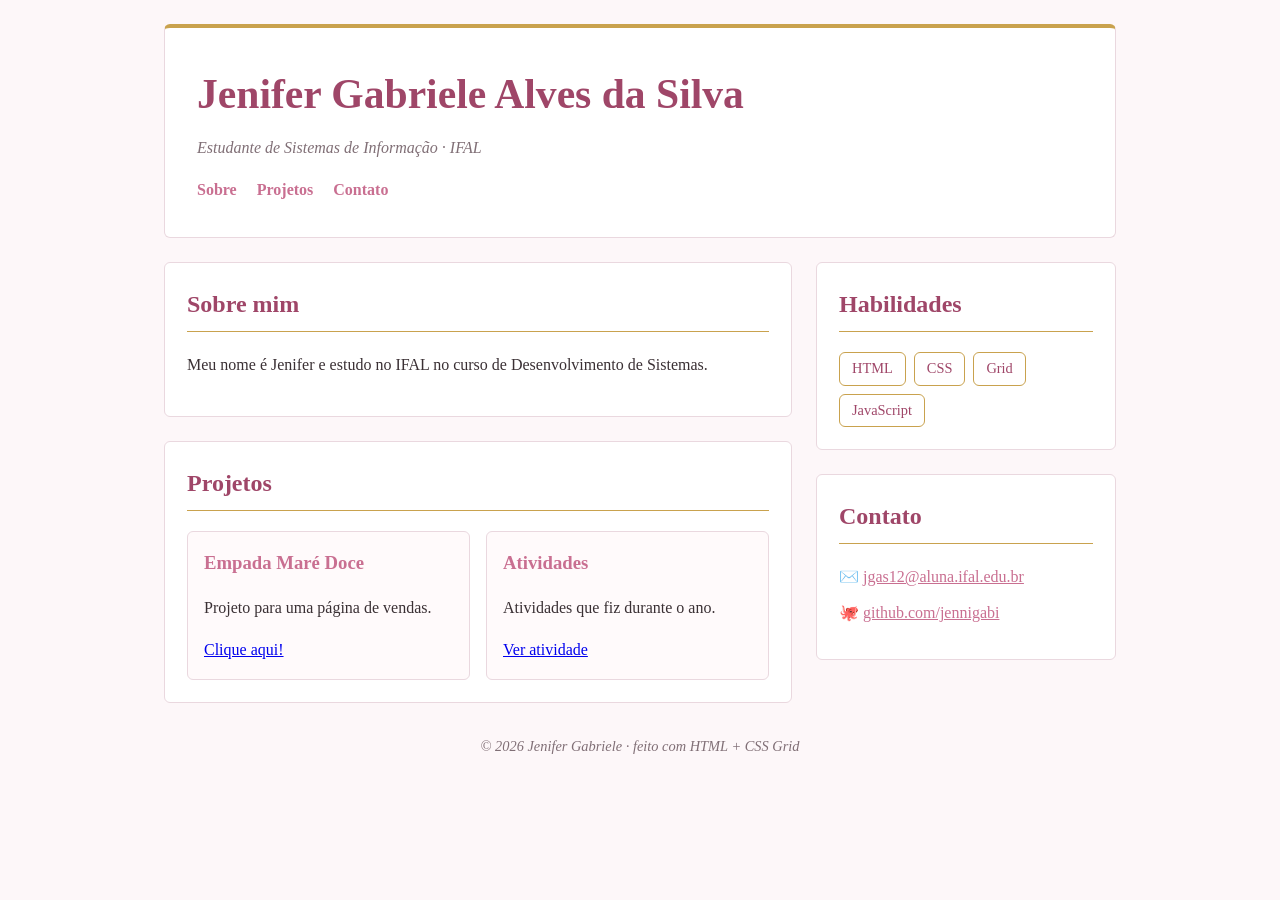
<file: index.html>
<!DOCTYPE html>
<html lang="pt-BR">

<head>
  <meta charset="UTF-8">
  <meta name="viewport" content="width=device-width, initial-scale=1.0">
  <title>Página Pessoal — Jenifer Gabriele</title>
  <link rel="stylesheet" href="estilo.css">
</head>

<body>

  <div class="pagina">

    <!-- CABEÇALHO -->
    <header class="cabecalho">
      <h1>Jenifer Gabriele Alves da Silva</h1>

      <p>Estudante de Sistemas de Informação · IFAL</p>

      <nav>
        <a href="#sobre">Sobre</a>
        <a href="#projetos">Projetos</a>
        <a href="#contato">Contato</a>
      </nav>
    </header>

    <!-- CONTEÚDO PRINCIPAL -->
    <main class="principal">

      <!-- SOBRE MIM -->
      <section id="sobre" class="cartao">
        <h2>Sobre mim</h2>

        <p>
          Meu nome é Jenifer e estudo no IFAL
          no curso de Desenvolvimento de Sistemas.
        </p>
      </section>

      <!-- PROJETOS: SOMENTE 2 QUADRADOS -->
      <section id="projetos" class="cartao">
        <h2>Projetos</h2>

        <div class="projetos">

          <article class="projeto">
            <h3>Empada Maré Doce</h3>

            <p>Projeto para uma página de vendas.</p>

            <a href="https://empadamaredoce.github.io/empada-mare-doce/"
               target="_blank"
               rel="noopener noreferrer">
              Clique aqui!
            </a>
          </article>

        <article class="projeto">
  <h3>Atividades</h3>
  <p>Atividades que fiz durante o ano.</p>
  <a href="loja-virtual/index.html" target="_blank">
    Ver atividade
  </a>
</article>

        </div>
      </section>

    </main>

    <!-- BARRA LATERAL -->
    <aside class="lateral">

      <section class="cartao">
        <h2>Habilidades</h2>

        <ul class="habilidades">
          <li>HTML</li>
          <li>CSS</li>
          <li>Grid</li>
          <li>JavaScript</li>
        </ul>
      </section>

      <!-- CONTATO -->
      <section id="contato" class="cartao">
        <h2>Contato</h2>

        <ul class="contato">
          <li>
            ✉️
            <a href="mailto:jgas12@aluna.ifal.edu.br">
              jgas12@aluna.ifal.edu.br
            </a>
          </li>

          <li>
            🐙
            <a href="https://github.com/jennigabi"
               target="_blank"
               rel="noopener noreferrer">
              github.com/jennigabi
            </a>
          </li>
        </ul>
      </section>

    </aside>

    <!-- RODAPÉ -->
    <footer class="rodape">
      © 2026 Jenifer Gabriele · feito com HTML + CSS Grid
    </footer>

  </div>

</body>
</html>
</file>
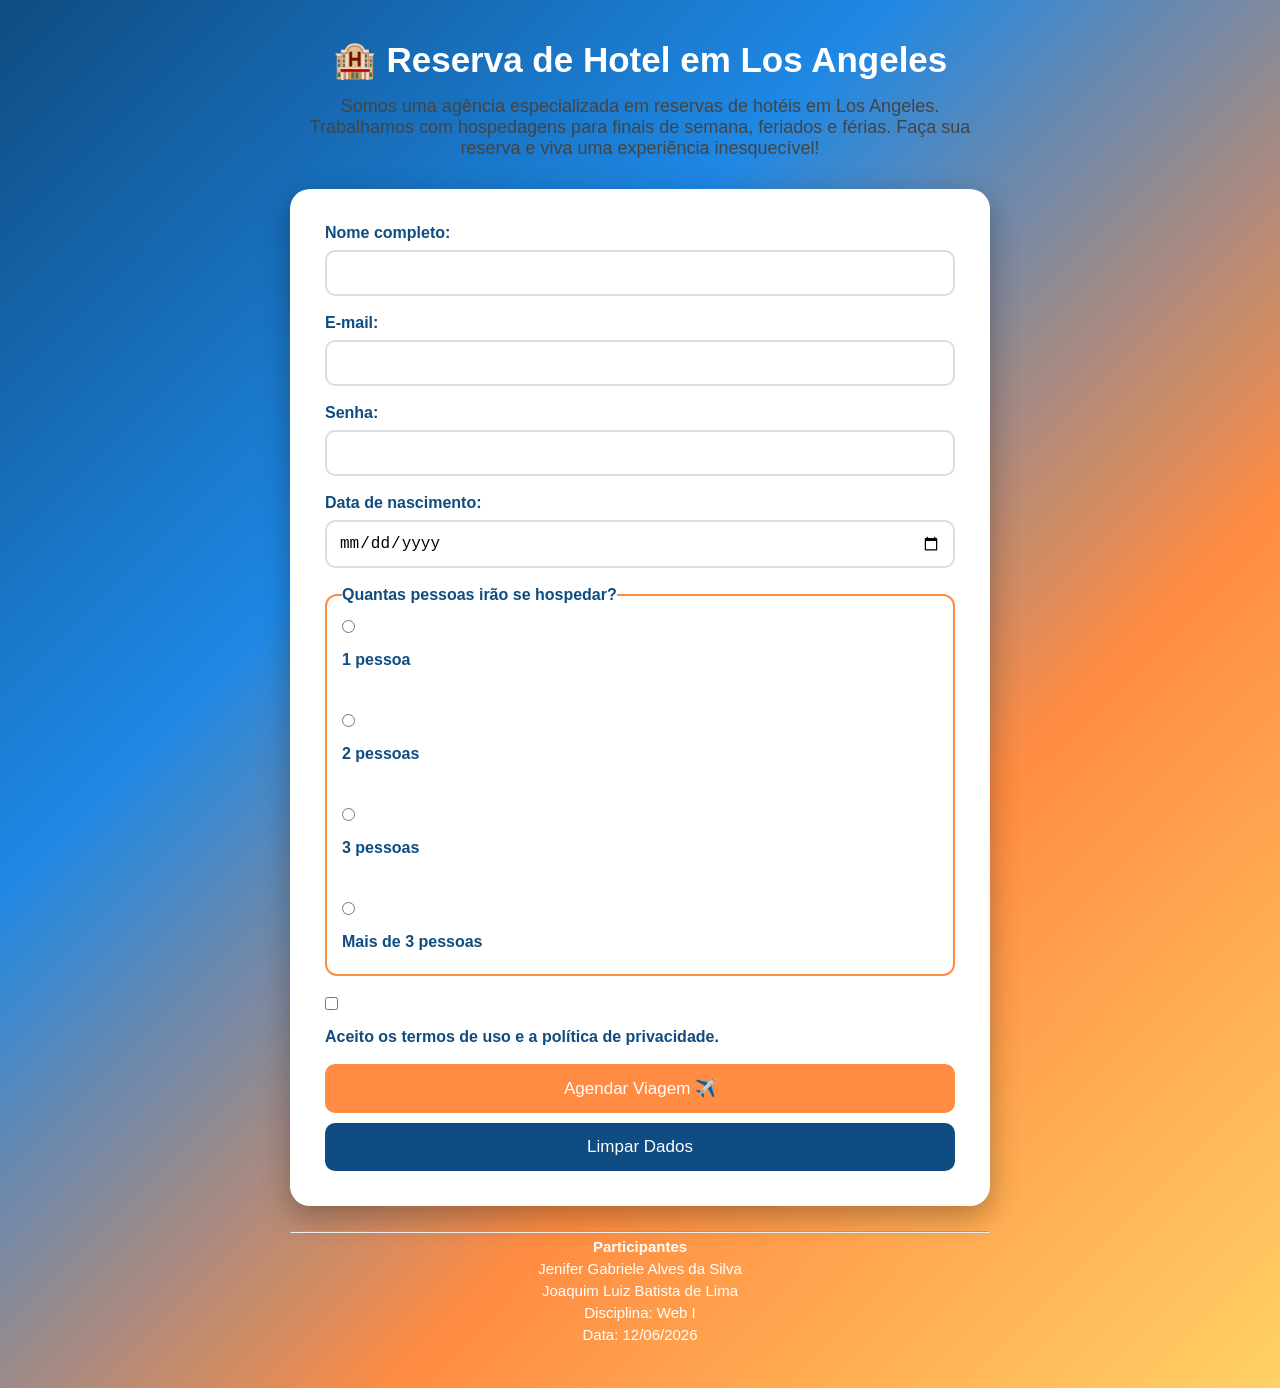
<file: HOTEL/index.html>
<!DOCTYPE html>
<html lang="pt-BR">
<head>
    <meta charset="UTF-8">
    <meta name="viewport" content="width=device-width, initial-scale=1.0">
    <title>Reserva de Hotel em Los Angeles</title>
    <link rel="stylesheet" href="COR.CSS">
</head>

<body>

<main>

    <header>
        <h1>🏨 Reserva de Hotel em Los Angeles</h1>

        <h2>
            Somos uma agência especializada em reservas de hotéis em Los Angeles.
            Trabalhamos com hospedagens para finais de semana, feriados e férias.
            Faça sua reserva e viva uma experiência inesquecível!
        </h2>
    </header>

    <form action="https://httpbin.org/get" method="get">

        <p>
            <label for="nome">Nome completo:</label>
            <input
                type="text"
                id="nome"
                name="nome"
                minlength="3"
                required>
        </p>

        <p>
            <label for="email">E-mail:</label>
            <input
                type="email"
                id="email"
                name="email"
                required>
        </p>

        <p>
            <label for="senha">Senha:</label>
            <input
                type="password"
                id="senha"
                name="senha"
                minlength="8"
                required>
        </p>

        <p>
            <label for="nascimento">Data de nascimento:</label>
            <input
                type="date"
                id="nascimento"
                name="nascimento"
                required>
        </p>

        <fieldset>

            <legend>Quantas pessoas irão se hospedar?</legend>

            <input type="radio" id="p1" name="pessoas" value="1" required>
            <label for="p1">1 pessoa</label>

            <br><br>

            <input type="radio" id="p2" name="pessoas" value="2">
            <label for="p2">2 pessoas</label>

            <br><br>

            <input type="radio" id="p3" name="pessoas" value="3">
            <label for="p3">3 pessoas</label>

            <br><br>

            <input type="radio" id="p4" name="pessoas" value="4+">
            <label for="p4">Mais de 3 pessoas</label>

        </fieldset>

        <p>
            <input
                type="checkbox"
                id="aceite"
                name="aceite"
                required>

            <label for="aceite">
                Aceito os termos de uso e a política de privacidade.
            </label>
        </p>

        <button type="submit">Agendar Viagem ✈️</button>

        <button type="reset">Limpar Dados</button>

    </form>

    <footer>

        <hr>

        <p><strong>Participantes</strong></p>

        <p>Jenifer Gabriele Alves da Silva</p>

        <p>Joaquim Luiz Batista de Lima</p>

        <p>Disciplina: Web I</p>

        <p>Data: 12/06/2026</p>

    </footer>

</main>

</body>
</html>
</file>
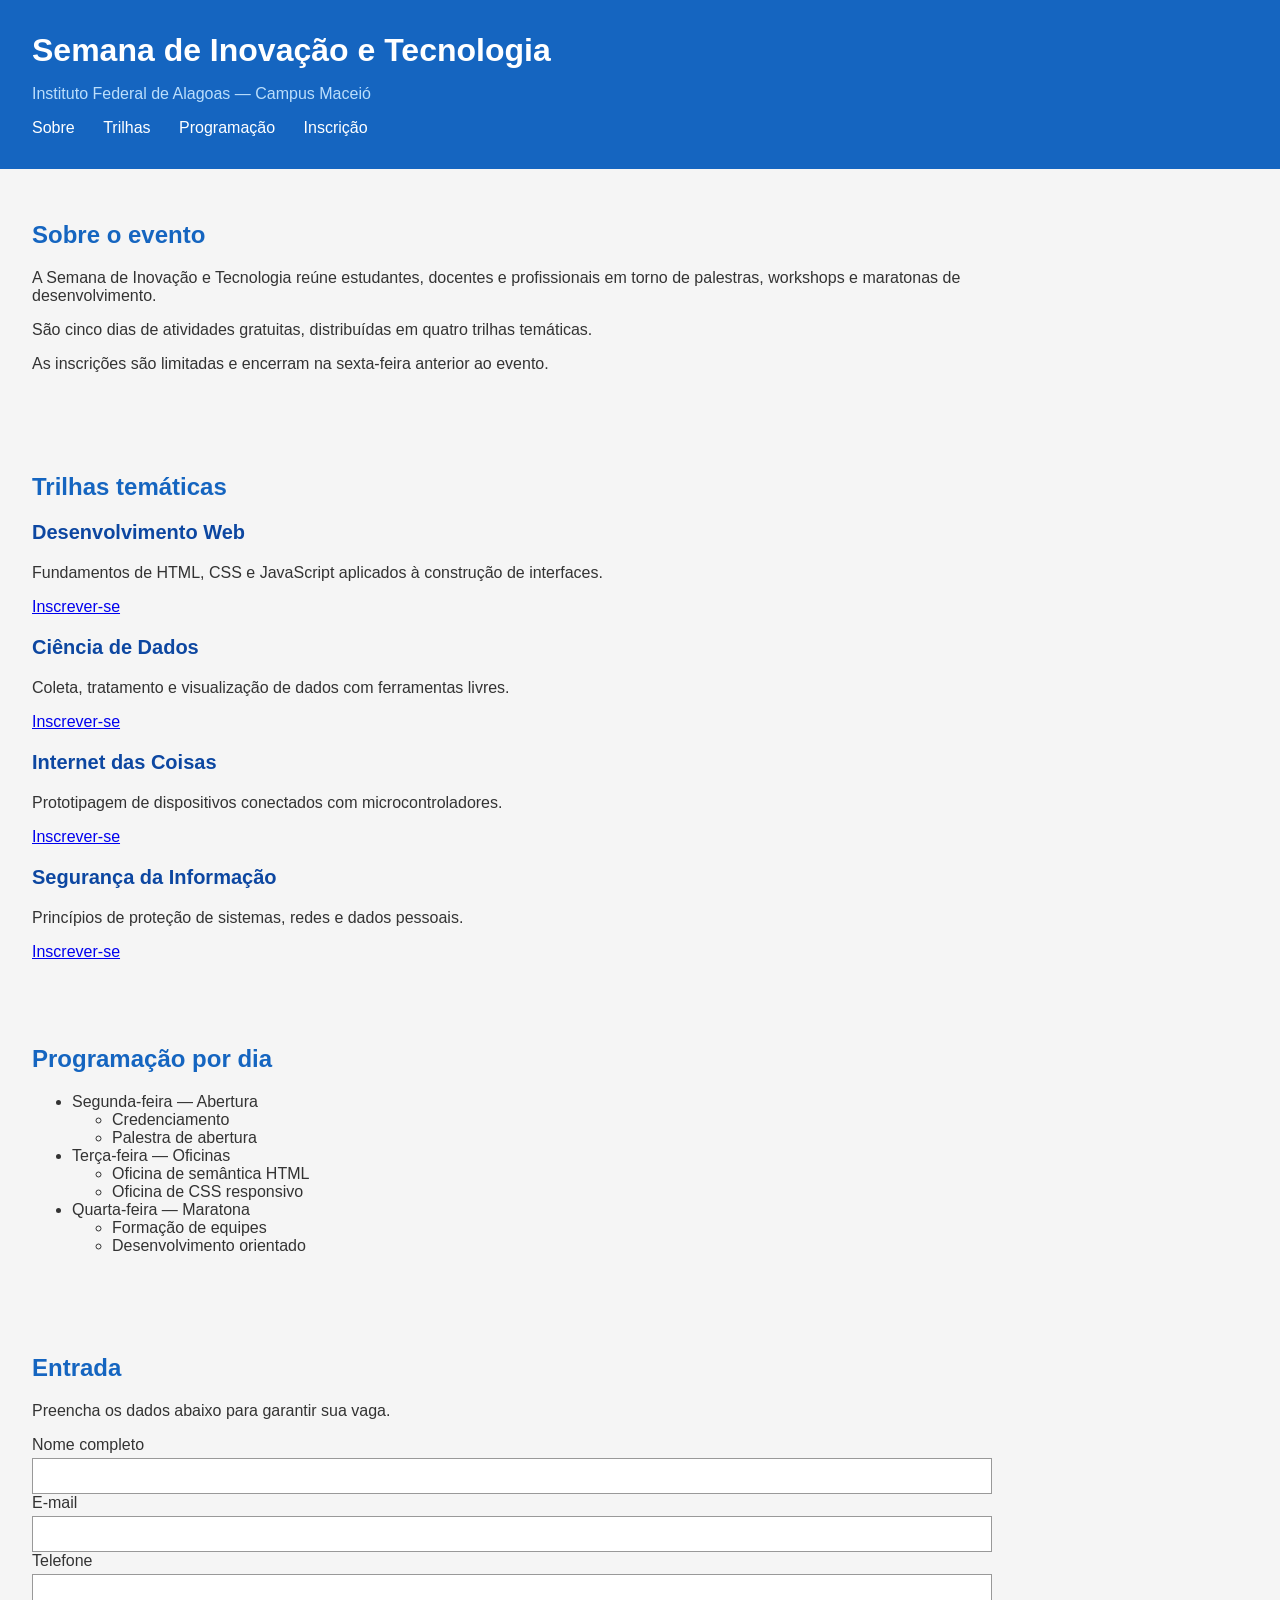
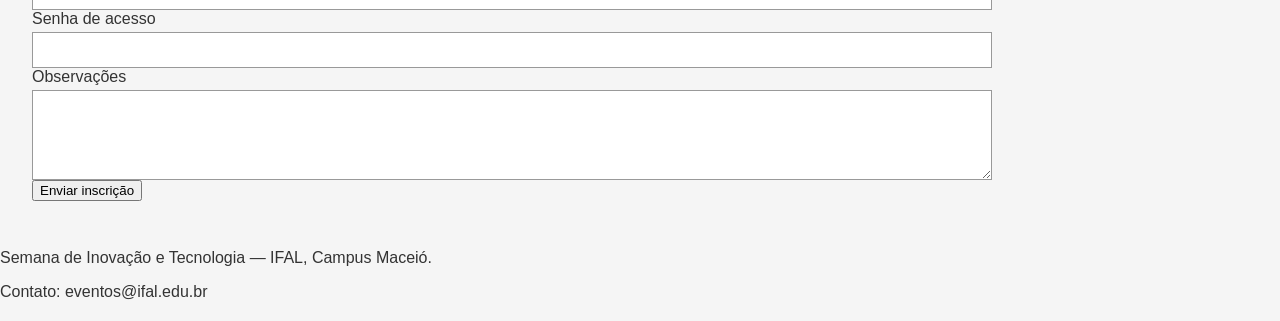
<file: jennie/index.html>
<!DOCTYPE html>
<html lang="pt-BR">
<head>
  <meta charset="UTF-8">
  <meta name="viewport" content="width=device-width, initial-scale=1.0">
  <title>Semana de Inovação e Tecnologia — IFAL</title>
  <link rel="stylesheet" href="style.css">
</head>
<body>

  <header class="cabecalho">
    <h1>Semana de Inovação e Tecnologia</h1>
    <p class="subtitulo">Instituto Federal de Alagoas — Campus Maceió</p>
    <nav class="menu">
      <ul>
        <li><a href="#sobre">Sobre</a></li>
        <li><a href="#trilhas">Trilhas</a></li>
        <li><a href="#programacao">Programação</a></li>
        <li><a href="#inscricao">Inscrição</a></li>
      </ul>
    </nav>
  </header>

  <main>

    <section id="sobre" class="secao">
      <h2>Sobre o evento</h2>
      <p>A Semana de Inovação e Tecnologia reúne estudantes, docentes e profissionais em torno de palestras, workshops e maratonas de desenvolvimento.</p>
      <p>São cinco dias de atividades gratuitas, distribuídas em quatro trilhas temáticas.</p>
      <p class="destaque">As inscrições são limitadas e encerram na sexta-feira anterior ao evento.</p>
    </section>

    <section id="trilhas" class="secao">
      <h2>Trilhas temáticas</h2>
      <div class="grade">
        <article class="cartao">
          <h3>Desenvolvimento Web</h3>
          <p>Fundamentos de HTML, CSS e JavaScript aplicados à construção de interfaces.</p>
          <a href="#inscricao" class="botao">Inscrever-se</a>
        </article>
        <article class="cartao">
          <h3>Ciência de Dados</h3>
          <p>Coleta, tratamento e visualização de dados com ferramentas livres.</p>
          <a href="#inscricao" class="botao">Inscrever-se</a>
        </article>
        <article class="cartao">
          <h3>Internet das Coisas</h3>
          <p>Prototipagem de dispositivos conectados com microcontroladores.</p>
          <a href="#inscricao" class="botao">Inscrever-se</a>
        </article>
        <article class="cartao">
          <h3>Segurança da Informação</h3>
          <p>Princípios de proteção de sistemas, redes e dados pessoais.</p>
          <a href="#inscricao" class="botao">Inscrever-se</a>
        </article>
      </div>
    </section>

    <section id="programacao" class="secao">
      <h2>Programação por dia</h2>
      <ul class="lista-dias">
        <li>Segunda-feira — Abertura
          <ul>
            <li>Credenciamento</li>
            <li>Palestra de abertura</li>
          </ul>
        </li>
        <li>Terça-feira — Oficinas
          <ul>
            <li>Oficina de semântica HTML</li>
            <li>Oficina de CSS responsivo</li>
          </ul>
        </li>
        <li>Quarta-feira — Maratona
          <ul>
            <li>Formação de equipes</li>
            <li>Desenvolvimento orientado</li>
          </ul>
        </li>
      </ul>
    </section>

    <section id="inscricao" class="secao">
      <h2>Entrada</h2>
      <p>Preencha os dados abaixo para garantir sua vaga.</p>
      <form class="formulario">
        <label for="nome">Nome completo</label>
        <input type="text" id="nome" name="nome">

        <label for="email">E-mail</label>
        <input type="email" id="email" name="email">

        <label for="telefone">Telefone</label>
        <input type="tel" id="telefone" name="telefone">

        <label for="senha">Senha de acesso</label>
        <input type="password" id="senha" name="senha">

        <label for="mensagem">Observações</label>
        <textarea id="mensagem" name="mensagem" rows="4"></textarea>

        <button type="submit">Enviar inscrição</button>
      </form>
    </section>

  </main>

  <footer class="rodape">
    <p>Semana de Inovação e Tecnologia — IFAL, Campus Maceió.</p>
    <p>Contato: eventos@ifal.edu.br</p>
  </footer>

</body>
</html>
</file>
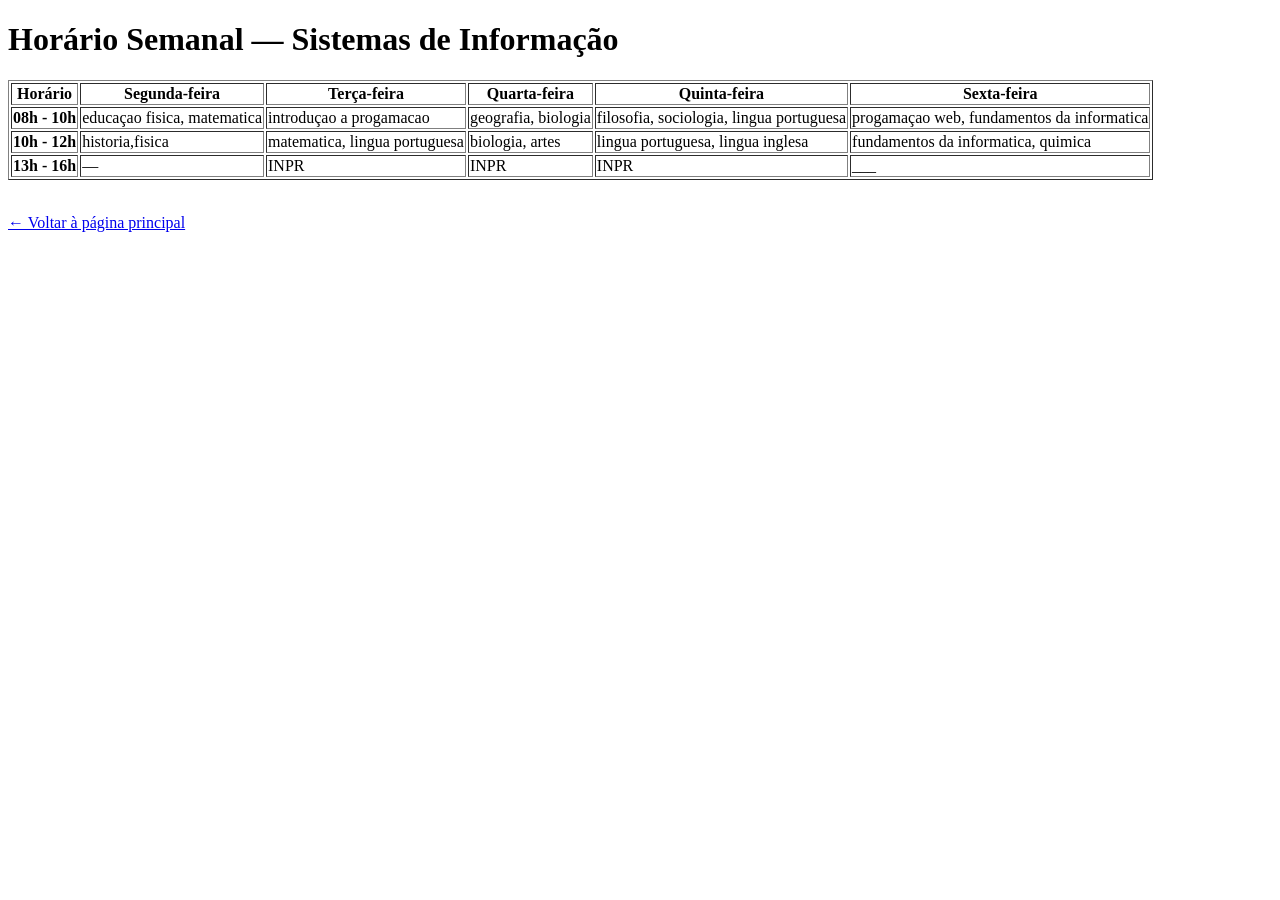
<file: cap04/at01.html>
<!DOCTYPE html>
<html lang="pt-BR">

<head>
  <meta charset="UTF-8">

  <title>
    Horário Semanal — Cap. 4 / Ativ. 1
  </title>
</head>

<body>

  <!-- Título principal -->
  <h1>
    Horário Semanal — Sistemas de Informação
  </h1>

  <!-- Tabela de horários -->
  <table border="1">

    <!-- Linha de cabeçalho -->
    <tr>
      <th>Horário</th>
      <th>Segunda-feira</th>
      <th>Terça-feira</th>
      <th>Quarta-feira</th>
      <th>Quinta-feira</th>
      <th>Sexta-feira</th>
    </tr>

    <!-- Linha 1 -->
    <tr>
      <th>08h - 10h</th>
      <td>educaçao fisica, matematica</td>
      <td>introduçao a progamacao</td>
      <td>geografia, biologia</td>
      <td>filosofia, sociologia, lingua portuguesa</td>
      <td>progamaçao web, fundamentos da informatica</td>
    </tr>

    <!-- Linha 2 -->
    <tr>
      <th>10h - 12h</th>
      <td>historia,fisica</td>
      <td>matematica, lingua portuguesa</td>
      <td>biologia, artes</td>
      <td>lingua portuguesa, lingua inglesa</td>
      <td>fundamentos da informatica, quimica</td>
    </tr>

    <!-- Linha 3 -->
    <tr>
      <th>13h - 16h</th>
      <td>—</td>
      <td>INPR</td>
      <td>INPR</td>
      <td>INPR</td>
      <td>___</td>
    </tr>

  </table>

  <br>

  <!-- Link para voltar -->
  <p>
    <a href="../index.html">
      ← Voltar à página principal
    </a>
  </p>

</body>

</html>
</file>
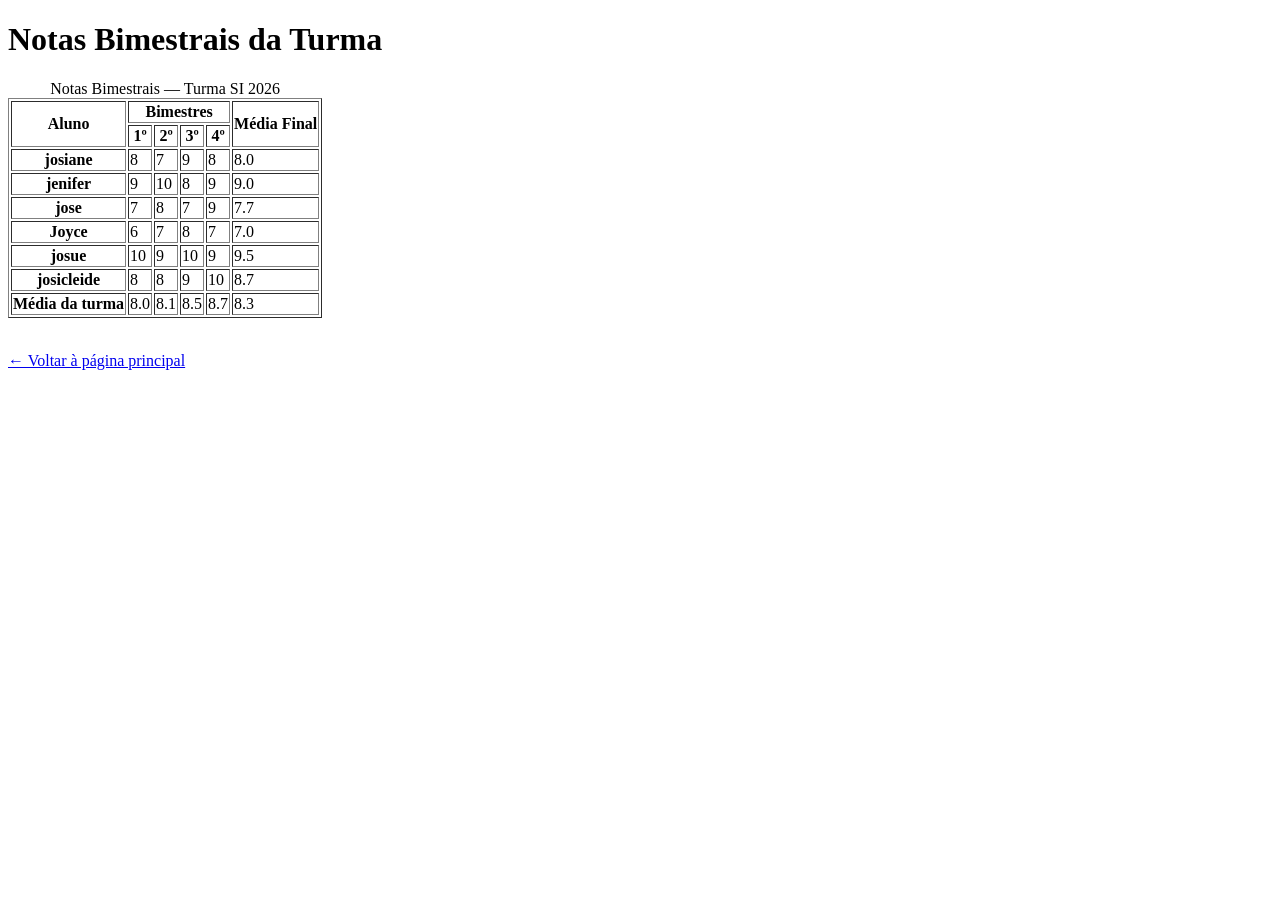
<file: cap04/at02.html>
<!DOCTYPE html>
<html lang="pt-BR">

<head>
  <meta charset="UTF-8">

  <title>
    Tabela Semântica — Cap. 4 / Ativ. 2
  </title>
</head>

<body>

  <h1>
    Notas Bimestrais da Turma
  </h1>

  <!-- Tabela semântica -->
  <table border="1">

    <!-- Título da tabela -->
    <caption>
      Notas Bimestrais — Turma SI 2026
    </caption>

    <!-- Cabeçalho -->
    <thead>

      <!-- Primeira linha -->
      <tr>
        <th scope="col" rowspan="2">Aluno</th>

        <th scope="col" colspan="4">
          Bimestres
        </th>

        <th scope="col" rowspan="2">
          Média Final
        </th>
      </tr>

      <!-- Segunda linha -->
      <tr>
        <th scope="col">1º</th>
        <th scope="col">2º</th>
        <th scope="col">3º</th>
        <th scope="col">4º</th>
      </tr>

    </thead>

    <!-- Corpo -->
    <tbody>

      <tr>
        <th scope="row">josiane</th>
        <td>8</td>
        <td>7</td>
        <td>9</td>
        <td>8</td>
        <td>8.0</td>
      </tr>

      <tr>
        <th scope="row">jenifer</th>
        <td>9</td>
        <td>10</td>
        <td>8</td>
        <td>9</td>
        <td>9.0</td>
      </tr>

      <tr>
        <th scope="row">jose</th>
        <td>7</td>
        <td>8</td>
        <td>7</td>
        <td>9</td>
        <td>7.7</td>
      </tr>

      <tr>
        <th scope="row">Joyce</th>
        <td>6</td>
        <td>7</td>
        <td>8</td>
        <td>7</td>
        <td>7.0</td>
      </tr>

      <tr>
        <th scope="row">josue</th>
        <td>10</td>
        <td>9</td>
        <td>10</td>
        <td>9</td>
        <td>9.5</td>
      </tr>

      <tr>
        <th scope="row">josicleide</th>
        <td>8</td>
        <td>8</td>
        <td>9</td>
        <td>10</td>
        <td>8.7</td>
      </tr>

    </tbody>

    <!-- Rodapé -->
    <tfoot>

      <tr>
        <th>Média da turma</th>
        <td>8.0</td>
        <td>8.1</td>
        <td>8.5</td>
        <td>8.7</td>
        <td>8.3</td>
      </tr>

    </tfoot>

  </table>

  <br>

  <p>
    <a href="../index.html">
      ← Voltar à página principal
    </a>
  </p>

</body>

</html>
</file>
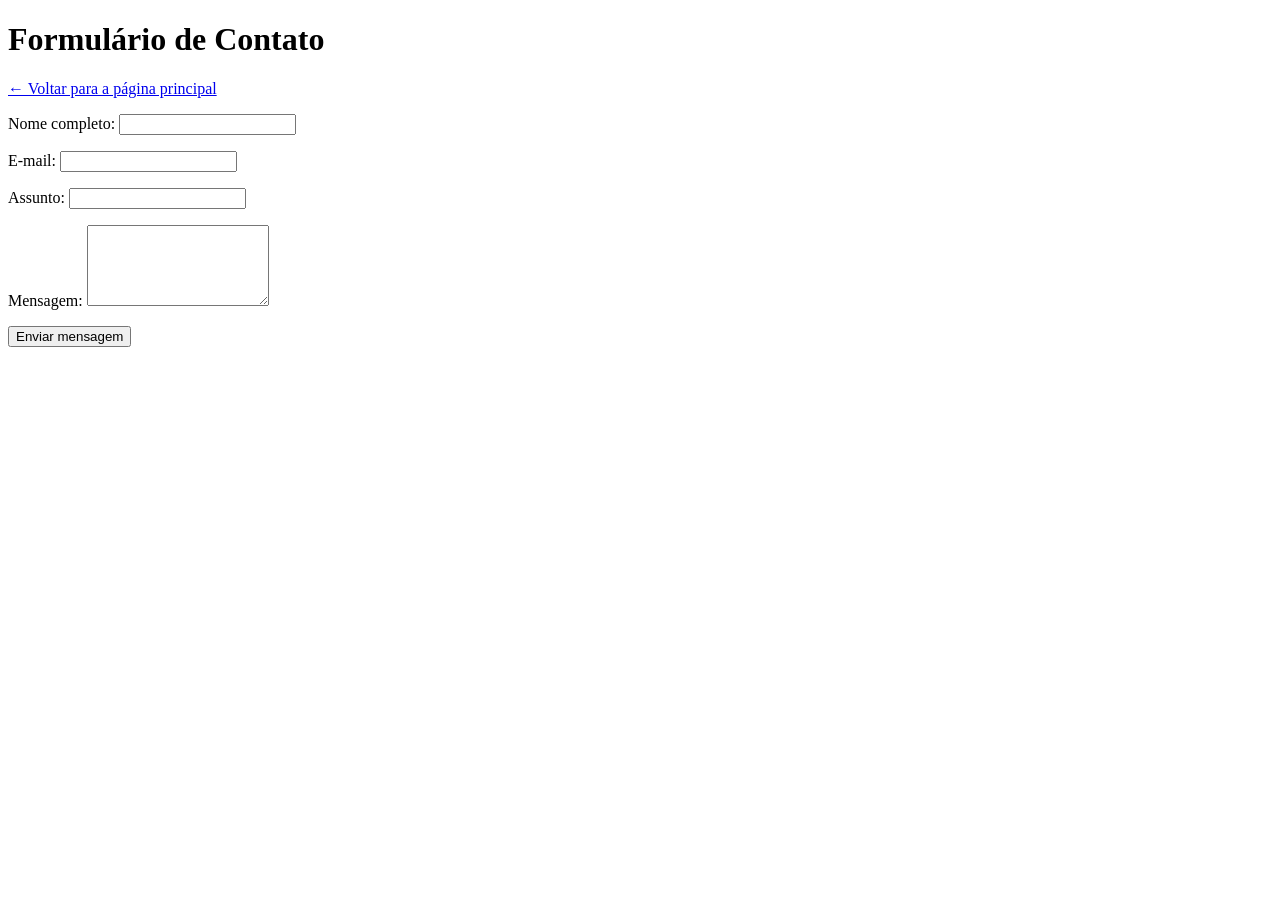
<file: cap05/at01.html>
<!DOCTYPE html>
<html lang="pt-BR">

<head>
  <meta charset="UTF-8" />
  <meta name="viewport" content="width=device-width, initial-scale=1.0" />

  <title>
    PWEB1 — Cap. 05 — AT01 — Formulário de Contato
  </title>
</head>

<body>

  <header>

    <h1>Formulário de Contato</h1>

    <p>
      <a href="../index.html">
        ← Voltar para a página principal
      </a>
    </p>

  </header>

  <main>

    <!-- Formulário -->
    <form
      action="https://httpbin.org/get"
      method="get">

      <!-- Nome -->
      <p>
        <label for="nome">
          Nome completo:
        </label>

        <input
          type="text"
          id="nome"
          name="nome">
      </p>

      <!-- Email -->
      <p>
        <label for="email">
          E-mail:
        </label>

        <input
          type="email"
          id="email"
          name="email">
      </p>

      <!-- Assunto -->
      <p>
        <label for="assunto">
          Assunto:
        </label>

        <input
          type="text"
          id="assunto"
          name="assunto">
      </p>

      <!-- Mensagem -->
      <p>
        <label for="mensagem">
          Mensagem:
        </label>

        <textarea
          id="mensagem"
          name="mensagem"
          rows="5"></textarea>
      </p>

      <!-- Botão -->
      <button type="submit">
        Enviar mensagem
      </button>

    </form>

  </main>

</body>

</html>
</file>
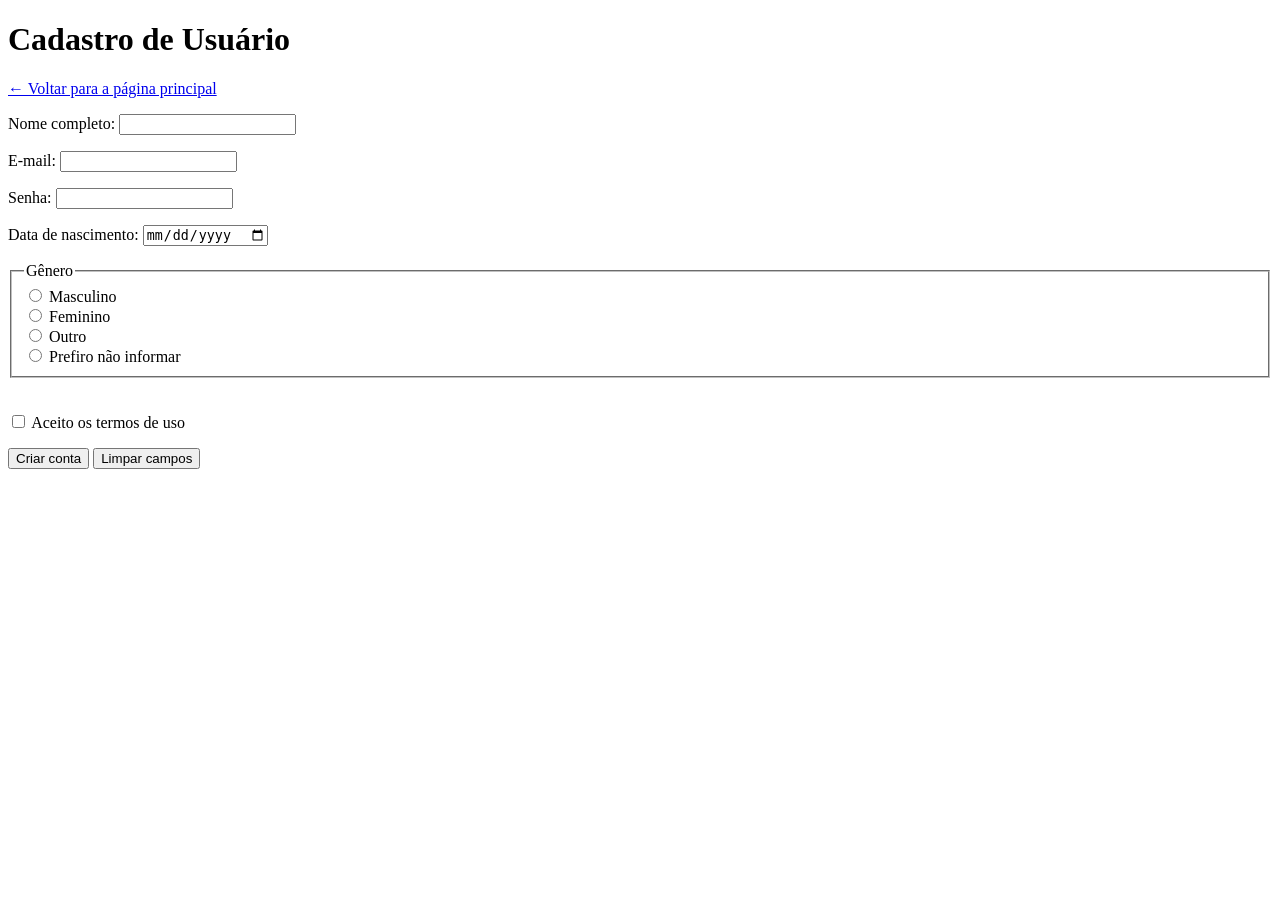
<file: cap05/at02.html>
<!DOCTYPE html>
<html lang="pt-BR">

<head>
  <meta charset="UTF-8" />
  <meta name="viewport" content="width=device-width, initial-scale=1.0" />

  <title>
    PWEB1 — Cap. 05 — AT02 — Cadastro de Usuário
  </title>
</head>

<body>

  <header>

    <h1>Cadastro de Usuário</h1>

    <p>
      <a href="../index.html">
        ← Voltar para a página principal
      </a>
    </p>

  </header>

  <main>

    <form
      action="https://httpbin.org/get"
      method="get">

      <!-- Nome -->
      <p>
        <label for="nome">
          Nome completo:
        </label>

        <input
          type="text"
          id="nome"
          name="nome"
          required
          minlength="3">
      </p>

      <!-- Email -->
      <p>
        <label for="email">
          E-mail:
        </label>

        <input
          type="email"
          id="email"
          name="email"
          required>
      </p>

      <!-- Senha -->
      <p>
        <label for="senha">
          Senha:
        </label>

        <input
          type="password"
          id="senha"
          name="senha"
          required
          minlength="8">
      </p>

      <!-- Nascimento -->
      <p>
        <label for="nascimento">
          Data de nascimento:
        </label>

        <input
          type="date"
          id="nascimento"
          name="nascimento"
          required>
      </p>

      <!-- Radio -->
      <fieldset>

        <legend>Gênero</legend>

        <input
          type="radio"
          id="masculino"
          name="genero"
          value="masculino">

        <label for="masculino">
          Masculino
        </label>

        <br>

        <input
          type="radio"
          id="feminino"
          name="genero"
          value="feminino">

        <label for="feminino">
          Feminino
        </label>

        <br>

        <input
          type="radio"
          id="outro"
          name="genero"
          value="outro">

        <label for="outro">
          Outro
        </label>

        <br>

        <input
          type="radio"
          id="nao_informar"
          name="genero"
          value="prefiro_nao_informar">

        <label for="nao_informar">
          Prefiro não informar
        </label>

      </fieldset>

      <br>

      <!-- Checkbox -->
      <p>

        <input
          type="checkbox"
          id="aceite"
          name="aceite"
          value="sim"
          required>

        <label for="aceite">
          Aceito os termos de uso
        </label>

      </p>

      <!-- Botões -->
      <button type="submit">
        Criar conta
      </button>

      <button type="reset">
        Limpar campos
      </button>

    </form>

  </main>

</body>

</html>
</file>
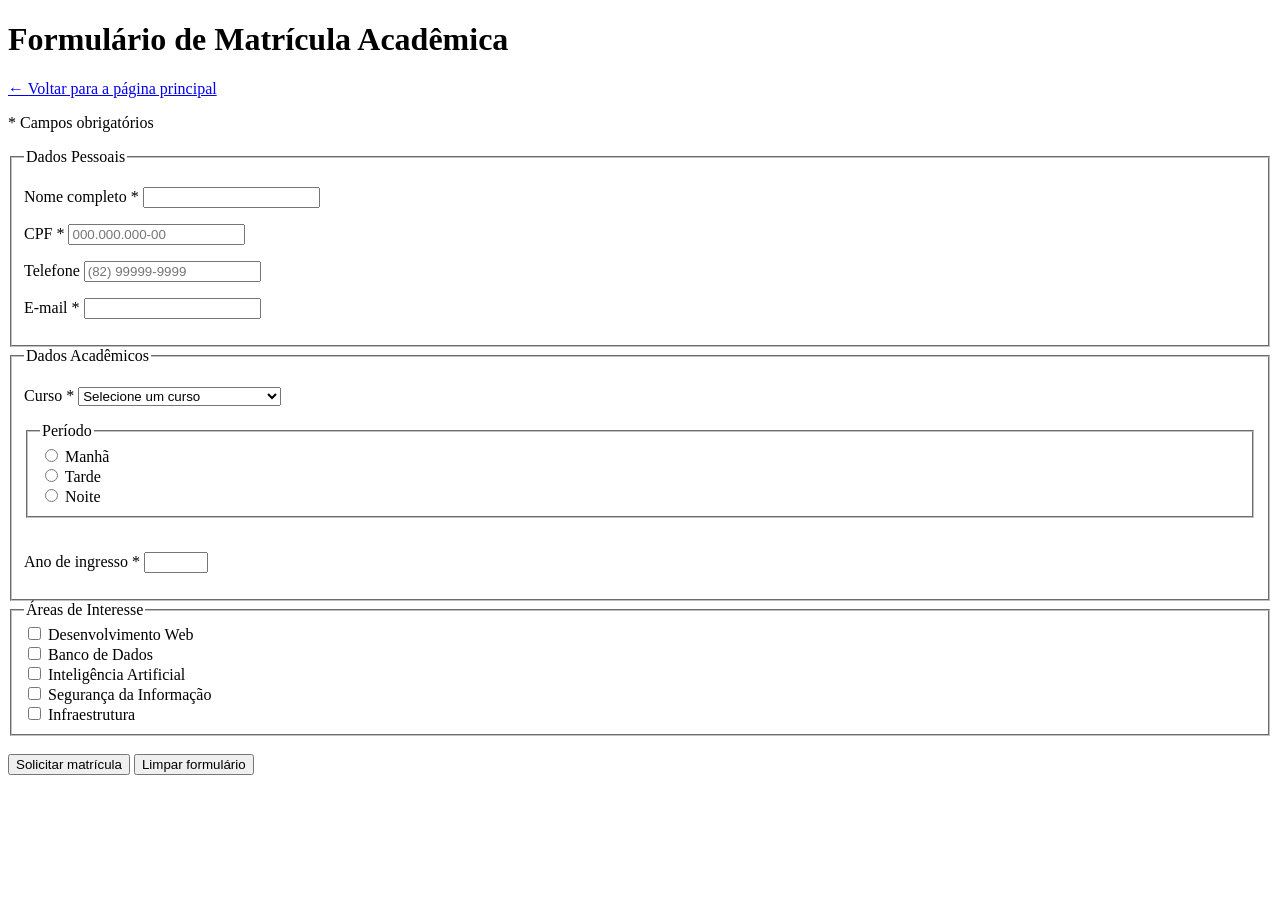
<file: cap05/at03.html>
<!DOCTYPE html>
<html lang="pt-BR">

<head>
  <meta charset="UTF-8" />
  <meta name="viewport" content="width=device-width, initial-scale=1.0" />

  <title>
    PWEB1 — Cap. 05 — AT03 — Matrícula Acadêmica
  </title>
</head>

<body>

  <header>

    <h1>Formulário de Matrícula Acadêmica</h1>

    <p>
      <a href="../index.html">
        ← Voltar para a página principal
      </a>
    </p>

  </header>

  <main>

    <p>
      * Campos obrigatórios
    </p>

    <form
      action="https://httpbin.org/post"
      method="post">

      <!-- ====================== -->
      <!-- DADOS PESSOAIS -->
      <!-- ====================== -->

      <fieldset>

        <legend>Dados Pessoais</legend>

        <p>
          <label for="nome">
            Nome completo *
          </label>

          <input
            type="text"
            id="nome"
            name="nome"
            required
            minlength="5"
            maxlength="100">
        </p>

        <p>
          <label for="cpf">
            CPF *
          </label>

          <input
            type="text"
            id="cpf"
            name="cpf"
            required
            pattern="\d{3}\.\d{3}\.\d{3}-\d{2}"
            placeholder="000.000.000-00"
            title="CPF no formato 000.000.000-00">
        </p>

        <p>
          <label for="telefone">
            Telefone
          </label>

          <input
            type="tel"
            id="telefone"
            name="telefone"
            pattern="\(\d{2}\)\s\d{4,5}-\d{4}"
            placeholder="(82) 99999-9999">
        </p>

        <p>
          <label for="email">
            E-mail *
          </label>

          <input
            type="email"
            id="email"
            name="email"
            required>
        </p>

      </fieldset>

      <!-- ====================== -->
      <!-- DADOS ACADÊMICOS -->
      <!-- ====================== -->

      <fieldset>

        <legend>Dados Acadêmicos</legend>

        <p>

          <label for="curso">
            Curso *
          </label>

          <select
            id="curso"
            name="curso"
            required>

            <option value="">
              Selecione um curso
            </option>

            <optgroup label="Computação">
              <option>Sistemas de Informação</option>
              <option>Ciência da Computação</option>
              <option>Engenharia da Computação</option>
            </optgroup>

            <optgroup label="Gestão">
              <option>Administração</option>
              <option>Ciências Contábeis</option>
            </optgroup>

          </select>

        </p>

        <!-- Rádio -->
        <fieldset>

          <legend>Período</legend>

          <input
            type="radio"
            id="manha"
            name="periodo"
            value="manha">

          <label for="manha">
            Manhã
          </label>

          <br>

          <input
            type="radio"
            id="tarde"
            name="periodo"
            value="tarde">

          <label for="tarde">
            Tarde
          </label>

          <br>

          <input
            type="radio"
            id="noite"
            name="periodo"
            value="noite">

          <label for="noite">
            Noite
          </label>

        </fieldset>

        <br>

        <p>

          <label for="ano_ingresso">
            Ano de ingresso *
          </label>

          <input
            type="number"
            id="ano_ingresso"
            name="ano_ingresso"
            min="2025"
            max="2030"
            required>

        </p>

      </fieldset>

      <!-- ====================== -->
      <!-- INTERESSES -->
      <!-- ====================== -->

      <fieldset>

        <legend>Áreas de Interesse</legend>

        <input
          type="checkbox"
          id="web"
          name="interesses[]"
          value="web">

        <label for="web">
          Desenvolvimento Web
        </label>

        <br>

        <input
          type="checkbox"
          id="bd"
          name="interesses[]"
          value="bd">

        <label for="bd">
          Banco de Dados
        </label>

        <br>

        <input
          type="checkbox"
          id="ia"
          name="interesses[]"
          value="ia">

        <label for="ia">
          Inteligência Artificial
        </label>

        <br>

        <input
          type="checkbox"
          id="seguranca"
          name="interesses[]"
          value="seguranca">

        <label for="seguranca">
          Segurança da Informação
        </label>

        <br>

        <input
          type="checkbox"
          id="infra"
          name="interesses[]"
          value="infraestrutura">

        <label for="infra">
          Infraestrutura
        </label>

      </fieldset>

      <br>

      <!-- Botões -->
      <button type="submit">
        Solicitar matrícula
      </button>

      <button type="reset">
        Limpar formulário
      </button>

    </form>

  </main>

</body>

</html>
</file>
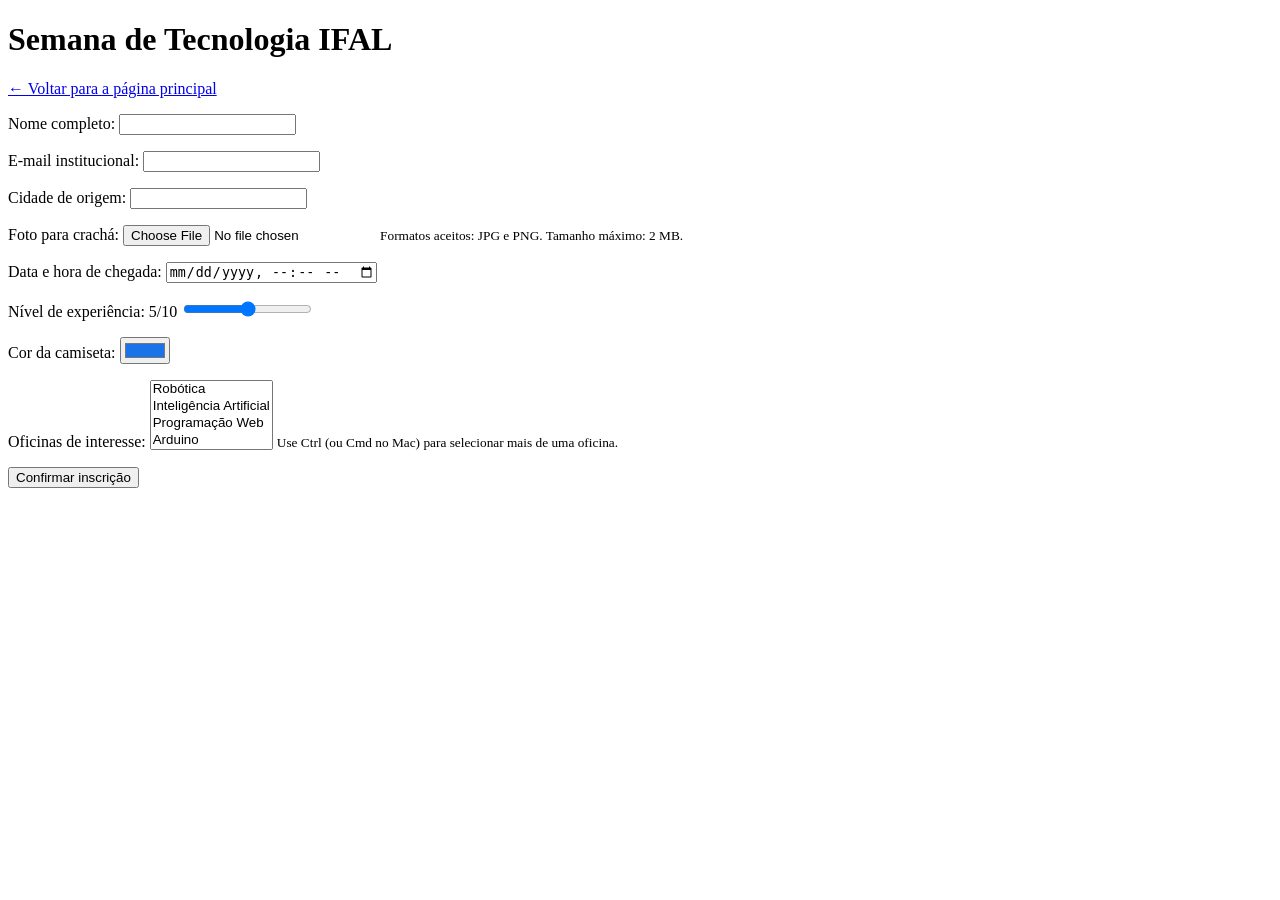
<file: cap05/at04.html>
<!DOCTYPE html>
<html lang="pt-BR">

<head>
  <meta charset="UTF-8" />
  <meta name="viewport" content="width=device-width, initial-scale=1.0" />

  <title>
    PWEB1 — Cap. 05 — AT04 — Inscrição em Evento
  </title>
</head>

<body>

  <header>

    <h1>Semana de Tecnologia IFAL</h1>

    <p>
      <a href="../index.html">
        ← Voltar para a página principal
      </a>
    </p>

  </header>

  <main>

    <form
      action="https://httpbin.org/post"
      method="post"
      enctype="multipart/form-data">

      <!-- Campo oculto -->
      <input
        type="hidden"
        name="edicao"
        value="2026">

      <!-- Nome -->
      <p>

        <label for="nome">
          Nome completo:
        </label>

        <input
          type="text"
          id="nome"
          name="nome"
          required>

      </p>

      <!-- Email -->
      <p>

        <label for="email">
          E-mail institucional:
        </label>

        <input
          type="email"
          id="email"
          name="email"
          required>

      </p>

      <!-- Cidade -->
      <p>

        <label for="cidade">
          Cidade de origem:
        </label>

        <input
          type="text"
          id="cidade"
          name="cidade"
          list="cidades">

        <datalist id="cidades">
          <option value="Maceió">
          <option value="Arapiraca">
          <option value="Rio Largo">
          <option value="Palmeira dos Índios">
          <option value="Maragogi">
          <option value="Penedo">
          <option value="União dos Palmares">
          <option value="Delmiro Gouveia">
        </datalist>

      </p>

      <!-- Upload -->
      <p>

        <label for="foto">
          Foto para crachá:
        </label>

        <input
          type="file"
          id="foto"
          name="foto"
          accept="image/jpeg,image/png"
          aria-describedby="info-foto">

        <small id="info-foto">
          Formatos aceitos: JPG e PNG. Tamanho máximo: 2 MB.
        </small>

      </p>

      <!-- Data -->
      <p>

        <label for="chegada">
          Data e hora de chegada:
        </label>

        <input
          type="datetime-local"
          id="chegada"
          name="chegada">

      </p>

      <!-- Range -->
      <p>

        <label for="experiencia">
          Nível de experiência:
          <span id="valor-experiencia">5</span>/10
        </label>

        <input
          type="range"
          id="experiencia"
          name="experiencia"
          min="0"
          max="10"
          step="1"
          value="5"
          oninput="document.getElementById('valor-experiencia').textContent = this.value">

      </p>

      <!-- Cor -->
      <p>

        <label for="cor_camiseta">
          Cor da camiseta:
        </label>

        <input
          type="color"
          id="cor_camiseta"
          name="cor_camiseta"
          value="#1a73e8">

      </p>

      <!-- Select múltiplo -->
      <p>

        <label for="oficinas">
          Oficinas de interesse:
        </label>

        <select
          id="oficinas"
          name="oficinas[]"
          multiple
          size="4"
          aria-describedby="info-oficinas">

          <option>Robótica</option>
          <option>Inteligência Artificial</option>
          <option>Programação Web</option>
          <option>Arduino</option>
          <option>Cybersegurança</option>

        </select>

        <small id="info-oficinas">
          Use Ctrl (ou Cmd no Mac) para selecionar mais de uma oficina.
        </small>

      </p>

      <!-- Botão -->
      <button type="submit">
        Confirmar inscrição
      </button>

    </form>

  </main>

</body>

</html>
</file>
<file: estilo.css>
:root {
  --cor: #c96f91;          /* rosa principal */
  --cor-escura: #9f4668;   /* rosa escuro */
  --dourado: #c9a24e;      /* dourado */
  --texto: #3a3034;
  --suave: #806f76;
  --fundo: #fdf7f9;        /* rosa bem suave */
  --superficie: #ffffff;
  --borda: #ead8df;
  --raio: 6px;
}

body {
  margin: 0;
  font-family: Georgia, "Times New Roman", serif;
  color: var(--texto);
  background: var(--fundo);
  line-height: 1.65;
}

/* ============================================================
   LAYOUT (GRID) — NÃO MUDE
   ============================================================ */
* { box-sizing: border-box; }

.pagina {
  display: grid;
  grid-template-columns: 1fr 300px;
  grid-template-areas:
    "cabecalho cabecalho"
    "principal lateral"
    "rodape    rodape";
  gap: 24px;
  max-width: 1000px;
  margin: 0 auto;
  padding: 24px;
}

.cabecalho { grid-area: cabecalho; }
.principal { grid-area: principal; }
.lateral   { grid-area: lateral; }
.rodape    { grid-area: rodape; }

.projetos {
  display: grid;
  grid-template-columns: repeat(2, minmax(0, 1fr));
  gap: 16px;
  margin-top: 14px;
}

@media (max-width: 640px) {
  .pagina {
    grid-template-columns: 1fr;
    grid-template-areas:
      "cabecalho"
      "principal"
      "lateral"
      "rodape";
  }
}
/* ===================== fim do LAYOUT ===================== */

/* ---- Aparência rosa + dourado ---- */
.cabecalho {
  background: var(--superficie);
  color: var(--texto);
  padding: 32px;
  border: 1px solid var(--borda);
  border-top: 4px solid var(--dourado);
  border-radius: var(--raio);
}

.cabecalho h1 {
  margin: 0;
  font-size: clamp(1.7rem, 4vw, 2.6rem);
  color: var(--cor-escura);
}

.cabecalho p {
  margin: 6px 0 0;
  color: var(--suave);
  font-style: italic;
}

.cabecalho nav {
  margin-top: 16px;
  display: flex;
  gap: 20px;
  flex-wrap: wrap;
}

.cabecalho nav a {
  color: var(--cor);
  text-decoration: none;
  font-weight: bold;
  border-bottom: 2px solid transparent;
}

.cabecalho nav a:hover {
  color: var(--dourado);
  border-bottom-color: var(--dourado);
}

.cartao {
  background: var(--superficie);
  border: 1px solid var(--borda);
  border-radius: var(--raio);
  padding: 22px;
}

.cartao + .cartao {
  margin-top: 24px;
}

h2 {
  color: var(--cor-escura);
  margin-top: 0;
  border-bottom: 1px solid var(--dourado);
  padding-bottom: 6px;
}

.projeto {
  background: #fffafb;
  border: 1px solid var(--borda);
  border-radius: var(--raio);
  padding: 16px;
}

.projeto h3 {
  margin: 0 0 6px;
  color: var(--cor);
}

.habilidades {
  list-style: none;
  padding: 0;
  margin: 0;
  display: flex;
  flex-wrap: wrap;
  gap: 8px;
}

.habilidades li {
  background: transparent;
  border: 1px solid var(--dourado);
  color: var(--cor-escura);
  border-radius: var(--raio);
  padding: 4px 12px;
  font-size: .9rem;
}

.contato {
  list-style: none;
  padding: 0;
  margin: 0;
}

.contato li {
  margin: 10px 0;
}

.contato a {
  color: var(--cor);
}

.contato a:hover {
  color: var(--dourado);
}

.rodape {
  text-align: center;
  color: var(--suave);
  padding: 8px;
  font-size: .9rem;
  font-style: italic;
}
</file>
<file: HOTEL/COR.CSS>
/* ==========================
RESET
========================== */

*{
    margin:0;
    padding:0;
    box-sizing:border-box;
}

/* ==========================
BODY
========================== */

body{
    font-family:Arial, Helvetica, sans-serif;
    background:linear-gradient(135deg,#0f4c81,#1e88e5,#ff8c42,#ffd166);
    min-height:100vh;
    display:flex;
    justify-content:center;
    align-items:center;
    padding:40px;
}

/* ==========================
CONTAINER
========================== */

main{
    width:100%;
    max-width:700px;
}

form{
    background:white;
    padding:35px;
    border-radius:20px;
    box-shadow:0 10px 30px rgba(0,0,0,0.3);
}

/* ==========================
TÍTULOS
========================== */

header{
    text-align:center;
    margin-bottom:30px;
}

h1{
    color:#ffffff;
    text-align:center;
    margin-bottom:15px;
    font-size:35px;
}

h2{
    color:#444;
    text-align:center;
    font-size:18px;
    margin-bottom:25px;
    font-weight:normal;
}

/* ==========================
LABELS
========================== */

label{
    display:block;
    margin-bottom:8px;
    color:#0f4c81;
    font-weight:bold;
}

/* ==========================
INPUTS
========================== */

input{
    width:100%;
    padding:12px;
    margin-bottom:18px;
    border:2px solid #ddd;
    border-radius:10px;
    font-size:16px;
}

input:focus{
    outline:none;
    border-color:#ff8c42;
    box-shadow:0 0 10px rgba(255,140,66,0.4);
}

/* ==========================
FIELDSET
========================== */

fieldset{
    border:2px solid #ff8c42;
    border-radius:12px;
    padding:15px;
    margin-bottom:20px;
}

legend{
    color:#0f4c81;
    font-weight:bold;
}

fieldset input{
    width:auto;
    margin-right:8px;
}

/* ==========================
CHECKBOX
========================== */

#aceite{
    width:auto;
}

/* ==========================
BOTÕES
========================== */

button{
    width:100%;
    padding:14px;
    border:none;
    border-radius:10px;
    font-size:17px;
    margin-top:10px;
    cursor:pointer;
    transition:.3s;
}

button[type="submit"]{
    background:#ff8c42;
    color:white;
}

button[type="submit"]:hover{
    background:#ff6f00;
    transform:scale(1.03);
}

button[type="reset"]{
    background:#0f4c81;
    color:white;
}

button[type="reset"]:hover{
    background:#083358;
    transform:scale(1.03);
}

/* ==========================
FOOTER
========================== */

footer{
    text-align:center;
    color:white;
    margin-top:25px;
    font-size:15px;
}

footer p{
    margin:5px 0;
}
</file>
<file: jennie/style.css>
html { 
  font-size: 16px; 
} 

body { 
  font-family: Arial, Helvetica, sans-serif; 
  margin: 0; 
  color: #333333; 
  background-color: #f5f5f5; 
} 

/* Agrupamento de seletores para evitar repetição */ 
h1, h2, h3 { 
  color: #1565c0; 
} 

/* Agrupamento de seletores para campos de formulário */ 
input, textarea { 
  display: block; 
  width: 100%; 
  font-size: 1rem; 
  padding: 0.5em; 
  margin-top: 4px; 
  border: 1px solid #999999; 
  box-sizing: border-box; 
} 

.cabecalho { 
  background-color: #1565c0; 
  padding: 2rem; 
} 

h1 { 
  color: #ffffff; 
  font-size: 2rem; 
  margin: 0; 
} 

.subtitulo { 
  color: #bbdefb; 
  font-size: 1rem; 
} 

.menu ul { 
  list-style: none; 
  padding: 0; 
  margin: 1rem 0 0 0; 
} 

.menu li { 
  display: inline-block; 
  margin-right: 1.5rem; 
} 

/* Seletor descendente: atinge todas as âncoras dentro da navegação */ 
.menu a { 
  color: #ffffff; 
  font-size: 1rem; 
  text-decoration: none; 
} 

.secao { 
  padding: 2rem; 
  max-width: 60rem; 
  width: 90%; 
} 

h2 { 
  font-size: 1.5rem; 
} 

/* Irmão adjacente (+) */ 
h2 + p { 
  margin-top: 1rem; 
} 

h3 { 
  color: #0d47a1; 
  font-size: 1.25rem; /* Propriedade corrigida */
}
</file>
